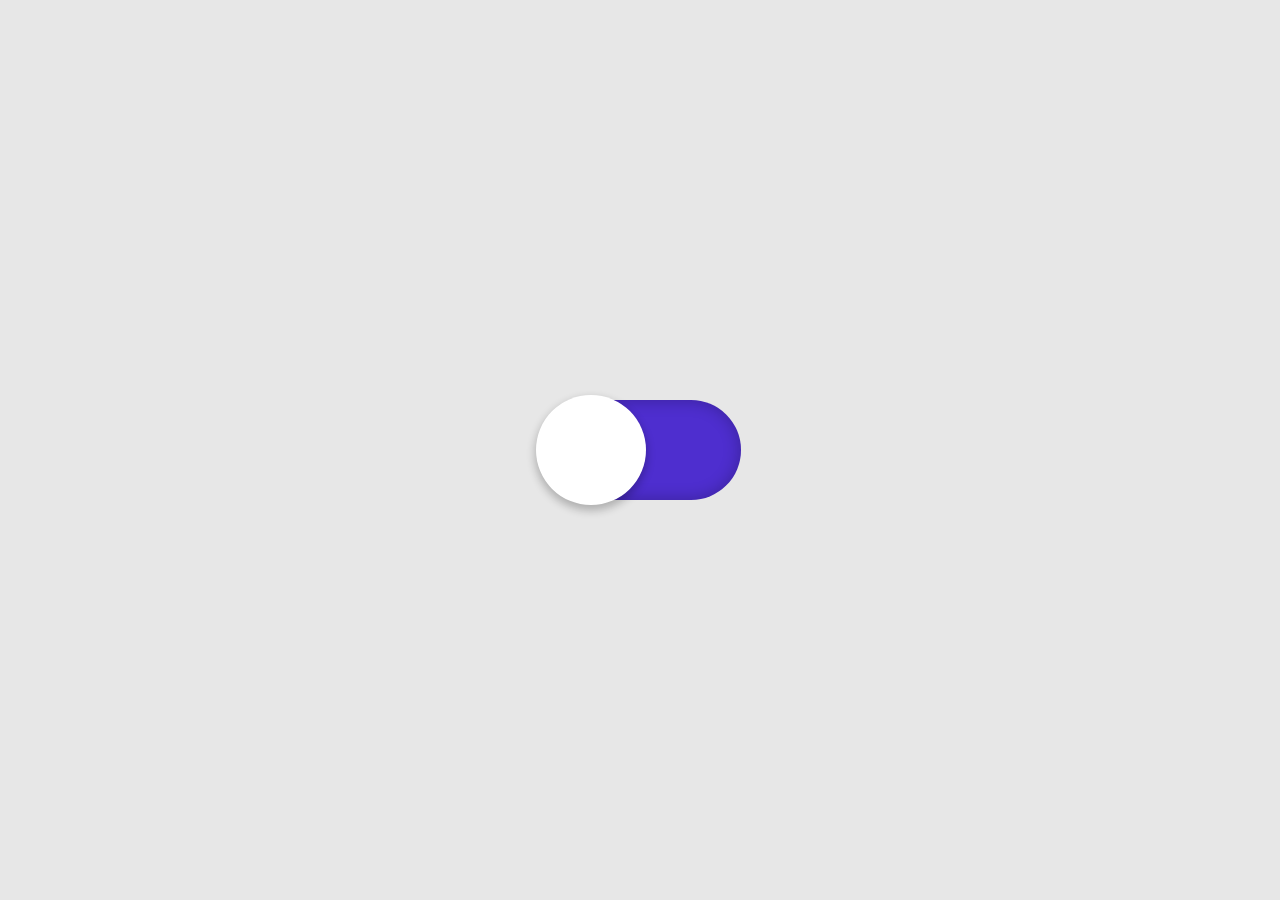
<file: botao_animado/index.html>
<!DOCTYPE html>
<html lang="pt_BR">
<head>
    <meta charset="UTF-8">
    <meta http-equiv="X-UA-Compatible" content="IE=edge">
    <meta name="viewport" content="width=device-width, initial-scale=1.0">
    <link rel="stylesheet" href="botao_animado.css">
    <script type="text/javascript" src="botao_animado.js" defer=""></script>
    <title>Botao Animado</title>
</head>
<body>
 <input type="checkbox">
</body>
</html>
</file>
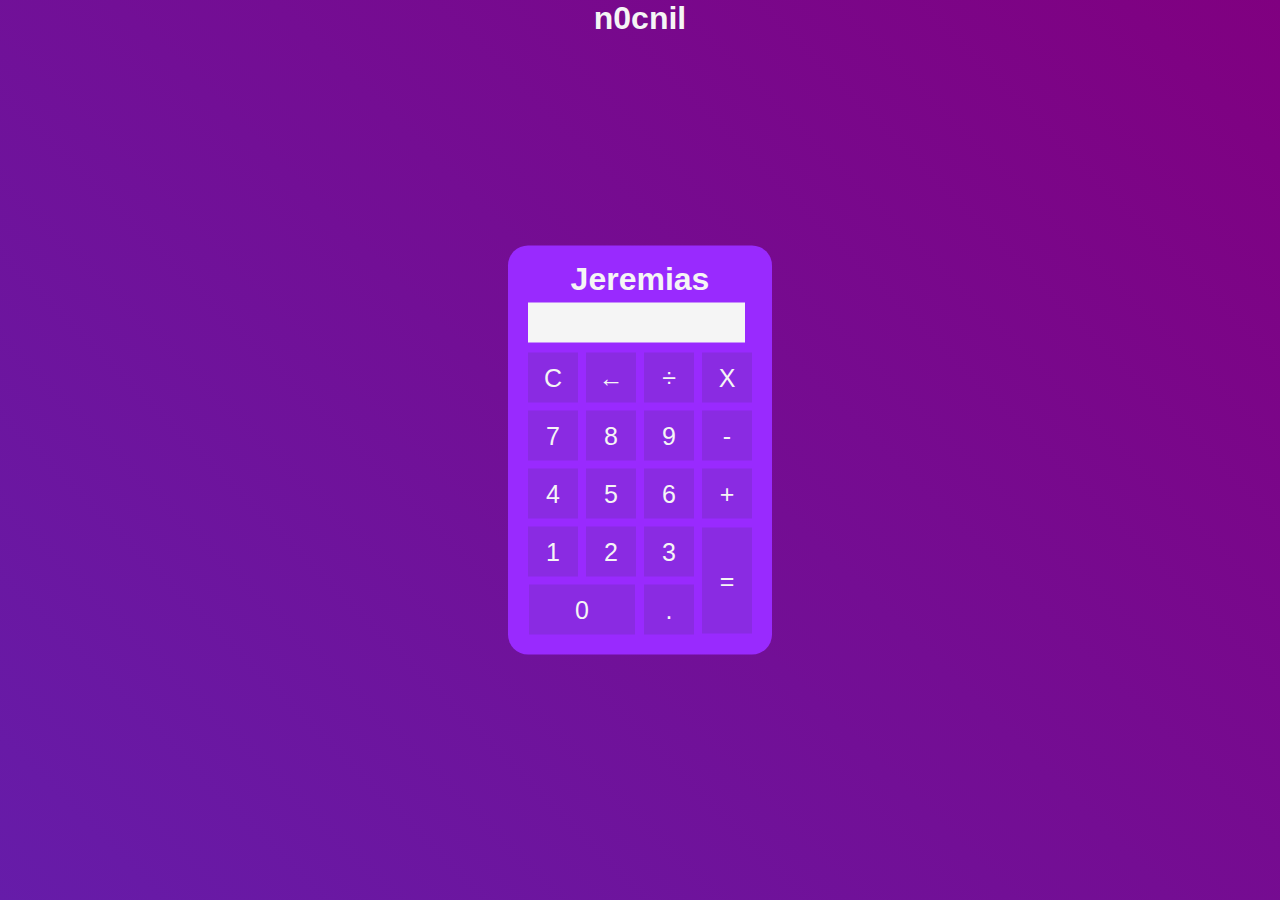
<file: Calculadora/index.html>
<!DOCTYPE html>
<html lang="pt_BR">
<head>
    <meta charset="UTF-8">
    <meta http-equiv="X-UA-Compatible" content="IE=edge">
    <meta name="viewport" content="width=device-width, initial-scale=1.0">
    <link rel="stylesheet" href="style.css">
    <script src="script.js"></script>
    <title>Calculadora</title>
</head>
<body>
    <div class="fundo">
        <h1 id="nome">n0cnil</h1>
        <div class="calculadora">
            <h1>Jeremias</h1>
            <p id="resultado"></p>
            <table>
                <tr>
                    <td> <button class="botao" onclick="clean()">C</button> </td>
                    <td> <button class="botao" onclick="back()">←</button> </td>
                    <td> <button class="botao" onclick="insert('/')">÷</button> </td>
                    <td> <button class="botao" onclick="insert('*')">X</button> </td>
                </tr>
                <tr>
                    <td> <button class="botao" onclick="insert('7')">7</button> </td>
                    <td> <button class="botao" onclick="insert('8')">8</button> </td>
                    <td> <button class="botao" onclick="insert('9')">9</button> </td>
                    <td> <button class="botao" onclick="insert('-')">-</button> </td>
                </tr>
                <tr>
                    <td> <button class="botao" onclick="insert('4')">4</button> </td>
                    <td> <button class="botao" onclick="insert('5')">5</button> </td>
                    <td> <button class="botao" onclick="insert('6')">6</button> </td>
                    <td> <button class="botao" onclick="insert('+')">+</button> </td>
                </tr>
                <tr>
                    <td> <button class="botao" onclick="insert('1')">1</button> </td>
                    <td> <button class="botao" onclick="insert('2')">2</button> </td>
                    <td> <button class="botao" onclick="insert('3')">3</button> </td>
                    <td rowspan="2"> 
                        <button class="botao" style="height: 106px;" onclick="calcular()">=</button> 
                    </td>
                </tr>
                <tr>
                    <td colspan="2">
                        <button class="botao" style="width: 106px;" onclick="insert('0')">0</button>
                    </td>
                    <td> <button class="botao" onclick="insert('.')">.</button> </td>
                </tr>
            </table>
        </div>
    </div>
</body>
</html>
</file>
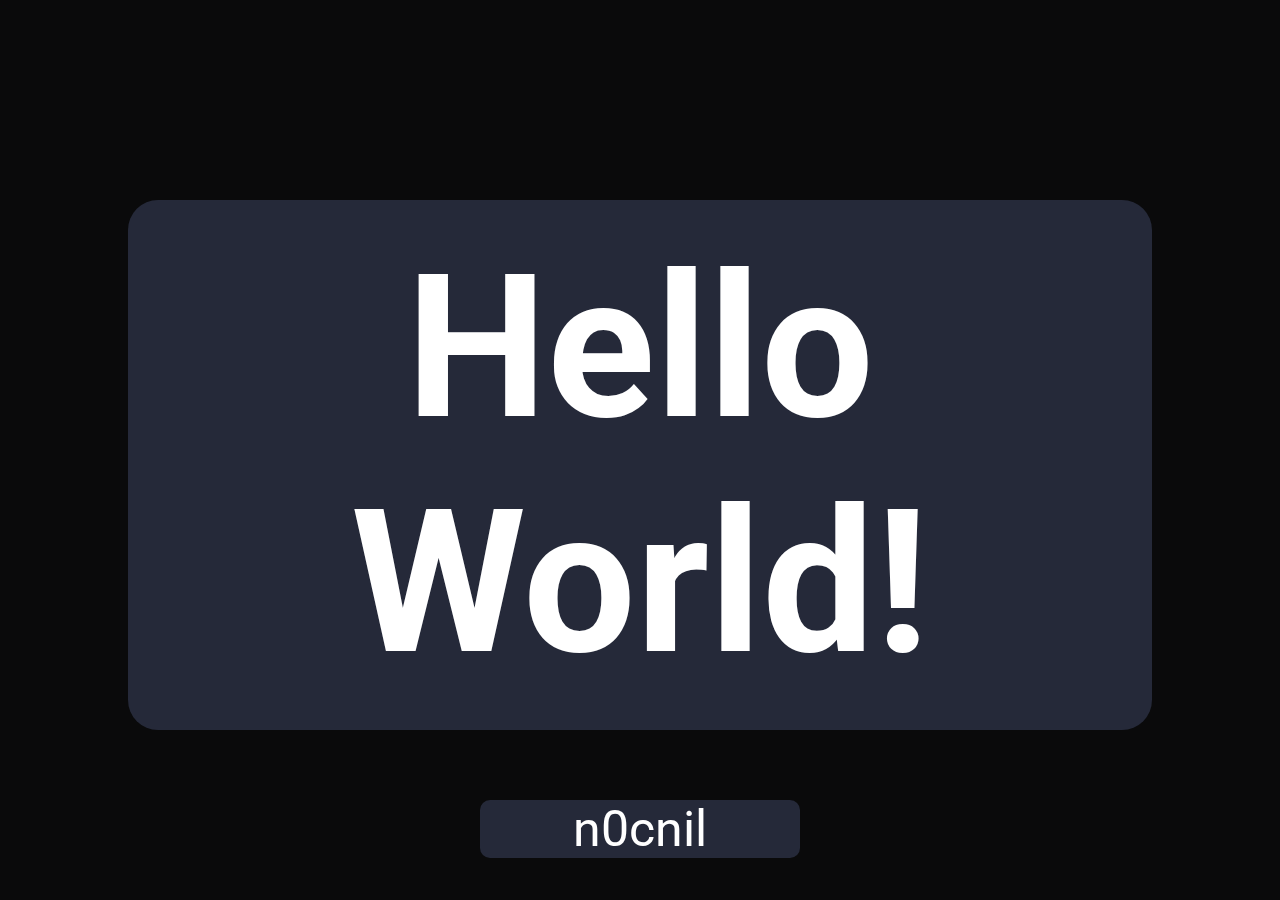
<file: hello_world/helloworld.html>
<!DOCTYPE html>
<html lang="pt_BR">
<head>
    <meta charset="UTF-8">
    <meta http-equiv="X-UA-Compatible" content="IE=edge">
    <meta name="viewport" content="width=device-width, initial-scale=1.0">
    <title>Hello World!</title>
    <link rel="stylesheet" href="helloworld.css">
    <link href='http://fonts.googleapis.com/css?family=Roboto' rel='stylesheet' type='text/css'>
</head>
<body>
  <div id="container">
    <h1>Hello World!</h1>
  </div>  
</body>
<footer>n0cnil</footer>
<!-- <button onclick="madeby()" id="botao">Made by</button> -->
</html>
</file>
<file: botao_animado/botao_animado.css>
body {
    margin: 0;
    background-color: #e7e7e7;
    display: flex;
    justify-content: center;
    align-items: center;
    height: 100vh;
}

input[type="checkbox"] {
    width: 200px;
    height: 100px;
    appearance: none;
    background-color: #4E2ECF;
    border-radius: 50px;
    box-shadow: inset 0px 0px 16px 1px rgba(0, 0, 0, 0.24);
    cursor: pointer;
    transition: ease-in .5s;
    position: relative;
}

input:checked[type='checkbox'] {
    background-color: #DAE2DF;
    box-shadow: 0px 0px 0px 1200px #1d1d42;
    animation: unset;
    transition: ease-in .5s;
}

input[type="checkbox"]:before {
    content: '';
    width: 100px;
    height: 100px;
    background-color: white;
    border-radius: 100px;
    position: absolute;
    box-shadow: 0px 4px 8px 1px rgba(0, 0, 0, 0.24);
    transform: scale(1.1);
    top: 0;
    left: 0;
    transition: .5s;
}

input:checked[type='checkbox']:before{
    left: 100px;
}
</file>
<file: Calculadora/style.css>
*{
    margin: 0;
    padding: 0;
}

.fundo {
    background-image: linear-gradient(45deg, #661ca9, purple);
    height: 100vh;
    color: whitesmoke;
    font-family: Arial, Helvetica, sans-serif;
    text-align: center;
    align-items: center;
}

.calculadora{
    position: absolute;
    background-color: #992afe;
    left: 50%;
    top: 50%;
    transform: translate(-50%,-50%);
    border-radius: 20px;
    padding: 15px;
    text-align: center;
}

.botao {
    background-color: blueviolet;
    color: whitesmoke;
    border: none;
    width: 50px;
    height: 50px;
    font-size: 25px;
    cursor: pointer;
    margin: 3px;
}

.botao:hover {
    background-color: darkmagenta;
}

#resultado{
    width: 207px;
    height: 30px;
    margin: 5px;
    background-color: whitesmoke;
    font-size: 25px;
    color: black;
    text-align: right;
    padding: 5px;
}
</file>
<file: hello_world/helloworld.css>
* {
    margin: 0;
    padding: 0;
    box-sizing: border-box;
    background: #0A0A0B;
    color: #FFFFFF;
}

:root {
    font-size: 62.5%;
}

body {
    font-family: 'Roboto', sans-serif;
    font-size: 10rem;
    font-weight: bolder
}

footer {
    font-size: 5rem;
    font-weight: 400;
    font-style: normal;
    background: none;
    text-align: center;
    margin-top: 7rem;
    border-radius: 1rem;
    background-color: #252939;
    margin-inline: auto;
    max-width: 25%;
}

#container {
    width: 80%;
    background-color: #252939;
    margin-top: 20rem;
    max-width: auto;
    margin-inline: auto;
    /* box-shadow: 0.2rem 1rem 5.5rem 0.5rem #245BF0; */
    border-radius: 3rem;
    padding: 3rem;
    
}

h1 {
background: none;
text-align: center;
}
</file>
